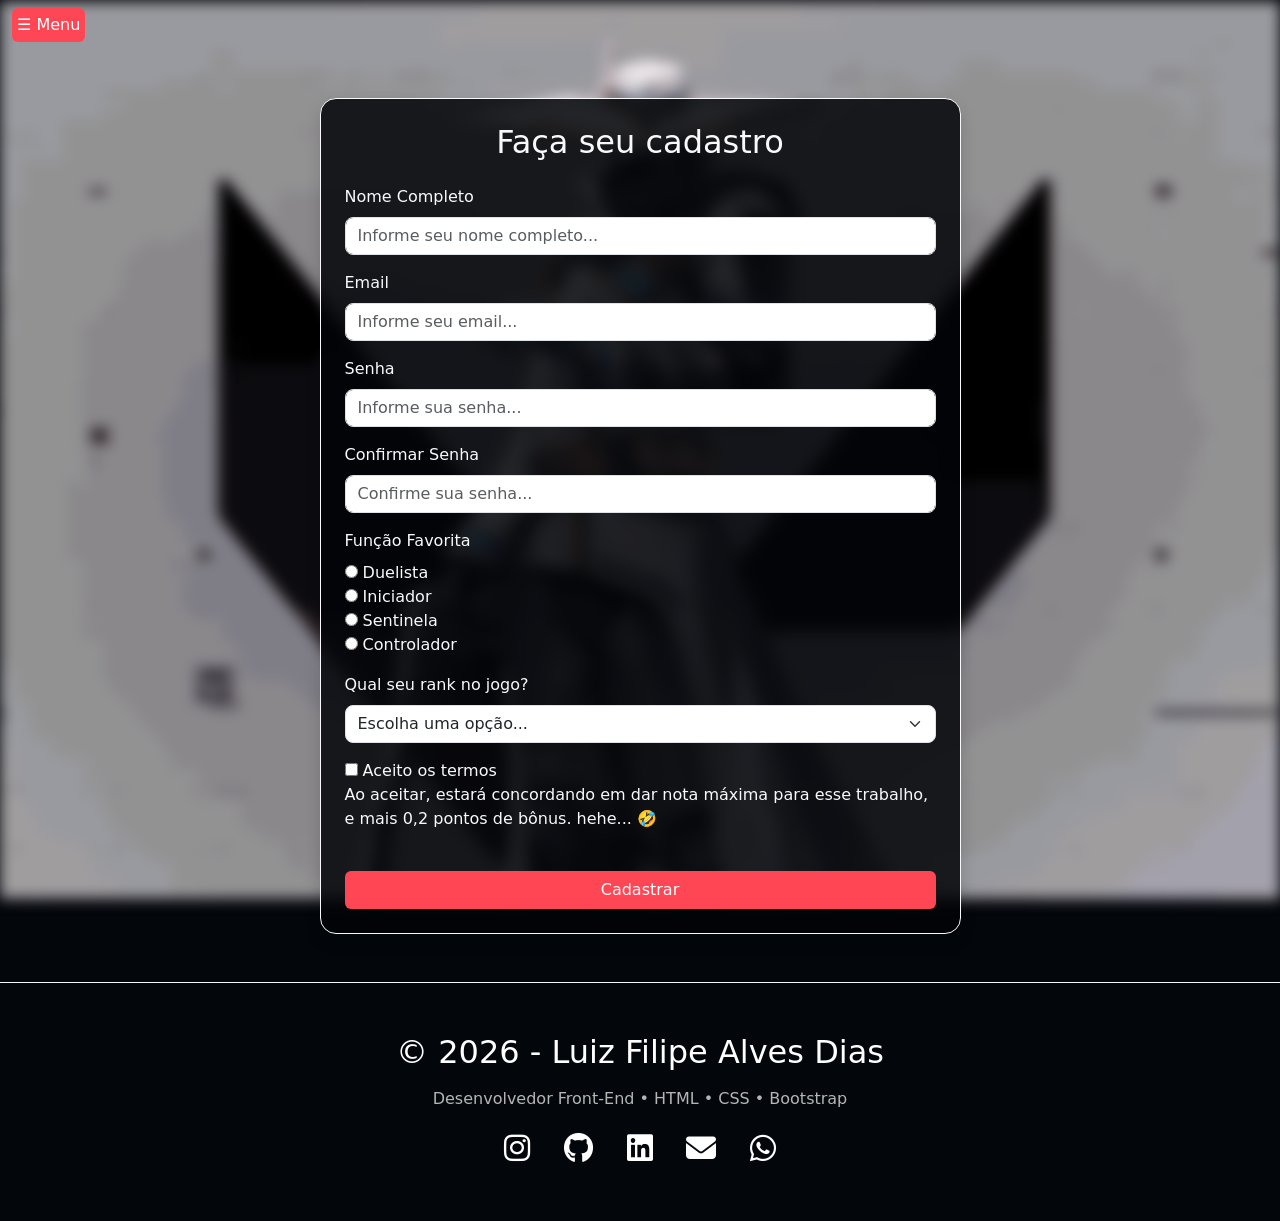
<file: cadastro.html>
<!DOCTYPE html>
<html lang="pt-br">

<head>
    <meta charset="UTF-8">
    <meta name="viewport" content="width=device-width, initial-scale=1.0">

    <title>Cadastro</title>

    <link href="https://cdn.jsdelivr.net/npm/bootstrap@5.3.8/dist/css/bootstrap.min.css" rel="stylesheet"
        integrity="sha384-sRIl4kxILFvY47J16cr9ZwB07vP4J8+LH7qKQnuqkuIAvNWLzeN8tE5YBujZqJLB" crossorigin="anonymous">
    <link rel="stylesheet" href="style.css">
</head>

<body class="bg-azulescuro">

    <div class="blurimgbody"></div>

    <!-- NAVBAR -->
    <nav class="navbar bg-transparent">
        <div class="container-fluid">
            <button class="btn btn-vermelhovl p-1" type="button" data-bs-toggle="offcanvas" data-bs-target="#menu">
                ☰ Menu
            </button>
        </div>
    </nav>

    <!-- OFFCANVAS -->
    <div class="offcanvas offcanvas-start" id="menu">

        <div class="offcanvas-header bg-azulescuro">
            <h5 class="offcanvas-title text-light">Menu</h5>
            <button type="button" class="btn-close btn-close-white" data-bs-dismiss="offcanvas"></button>
        </div>

        <div class="offcanvas-body bg-azulescuro d-flex flex-column gap-2">

            <a href="login.html" class="btn opcaomenu border-light text-light">Login</a>
            <a href="index.html" class="btn opcaomenu text-light border-light">Site Principal</a>

        </div>
    </div>

    <!-- CADASTRO -->
    <section class="container py-5">
        <div class="row justify-content-center">
            <div class="col-12 col-md-7">

                <form action="login.html" class="card shadow p-4 corform text-light border border-light rounded-4">

                    <h2 class="text-center mb-4">Faça seu cadastro</h2>

                    <!-- NOME -->
                    <label class="form-label">Nome Completo</label>
                    <input class="form-control rounded-3 mb-3" type="text" placeholder="Informe seu nome completo..."
                        required>

                    <!-- EMAIL -->
                    <label class="form-label">Email</label>
                    <input class="form-control rounded-3 mb-3" type="email" placeholder="Informe seu email..." required>

                    <!-- SENHA -->
                    <label class="form-label">Senha</label>
                    <input class="form-control rounded-3 mb-3" type="password" placeholder="Informe sua senha..."
                        required>

                    <!-- CONFIRMAR SENHA -->
                    <label class="form-label">Confirmar Senha</label>
                    <input class="form-control rounded-3 mb-3" type="password" placeholder="Confirme sua senha..."
                        required>

                    <!-- FUNÇÃO -->
                    <label class="form-label">Função Favorita</label>
                    <div class="mb-3">

                        <input type="radio" name="usuario" required> Duelista<br>
                        <input type="radio" name="usuario"> Iniciador<br>
                        <input type="radio" name="usuario"> Sentinela<br>
                        <input type="radio" name="usuario"> Controlador

                    </div>

                    <!-- RANK -->
                    <label class="form-label">Qual seu rank no jogo?</label>
                    <select class="form-select rounded-3 mb-3" required>

                        <option>Escolha uma opção...</option>
                        <option>Ferro</option>
                        <option>Bronze</option>
                        <option>Prata</option>
                        <option>Ouro</option>
                        <option>Platina</option>
                        <option>Diamante</option>
                        <option>Ascendente</option>
                        <option>Imortal</option>
                        <option>Radiante</option>

                    </select>

                    <!-- CHECKBOX -->
                    <div class="mb-4">
                        <input type="checkbox" required> Aceito os termos
                        <p>Ao aceitar, estará concordando em dar nota máxima para esse trabalho, e mais 0,2 pontos de
                            bônus. hehe... 🤣</p>
                    </div>

                    <!-- BOTÃO -->
                    <button class="btn btn-vermelhovl w-100">Cadastrar</button>

                </form>

            </div>
        </div>

        
    </section>

      <!-- FONT AWESOME -->
    <link rel="stylesheet" href="https://cdnjs.cloudflare.com/ajax/libs/font-awesome/6.5.1/css/all.min.css">

    <!-- FOOTER -->
    <footer class="footer border-top border-light">

        <h2>&copy; 2026 - Luiz Filipe Alves Dias</h2>
        <p>Desenvolvedor Front-End • HTML • CSS • Bootstrap</p>

        <div class="icones">

            <a href="https://www.instagram.com/lipewee1/" target="_blank">
                <i class="fa-brands fa-instagram"></i>
            </a>

            <a href="https://github.com/LuizAlvesDias" target="_blank">
                <i class="fa-brands fa-github"></i>
            </a>

            <a href="https://linkedin.com" target="_blank">
                <i class="fa-brands fa-linkedin"></i>
            </a>

            <a href="mailto:luiz.alves.dias@rede.ulbra.br">
                <i class="fa-solid fa-envelope"></i>
            </a>

            <a href="https://wa.me/5551920028563" target="_blank">
                <i class="fa-brands fa-whatsapp"></i>
            </a>

        </div>

    </footer>

    

    <script src="https://cdn.jsdelivr.net/npm/bootstrap@5.3.8/dist/js/bootstrap.bundle.min.js"></script>
</body>

</html>
</file>
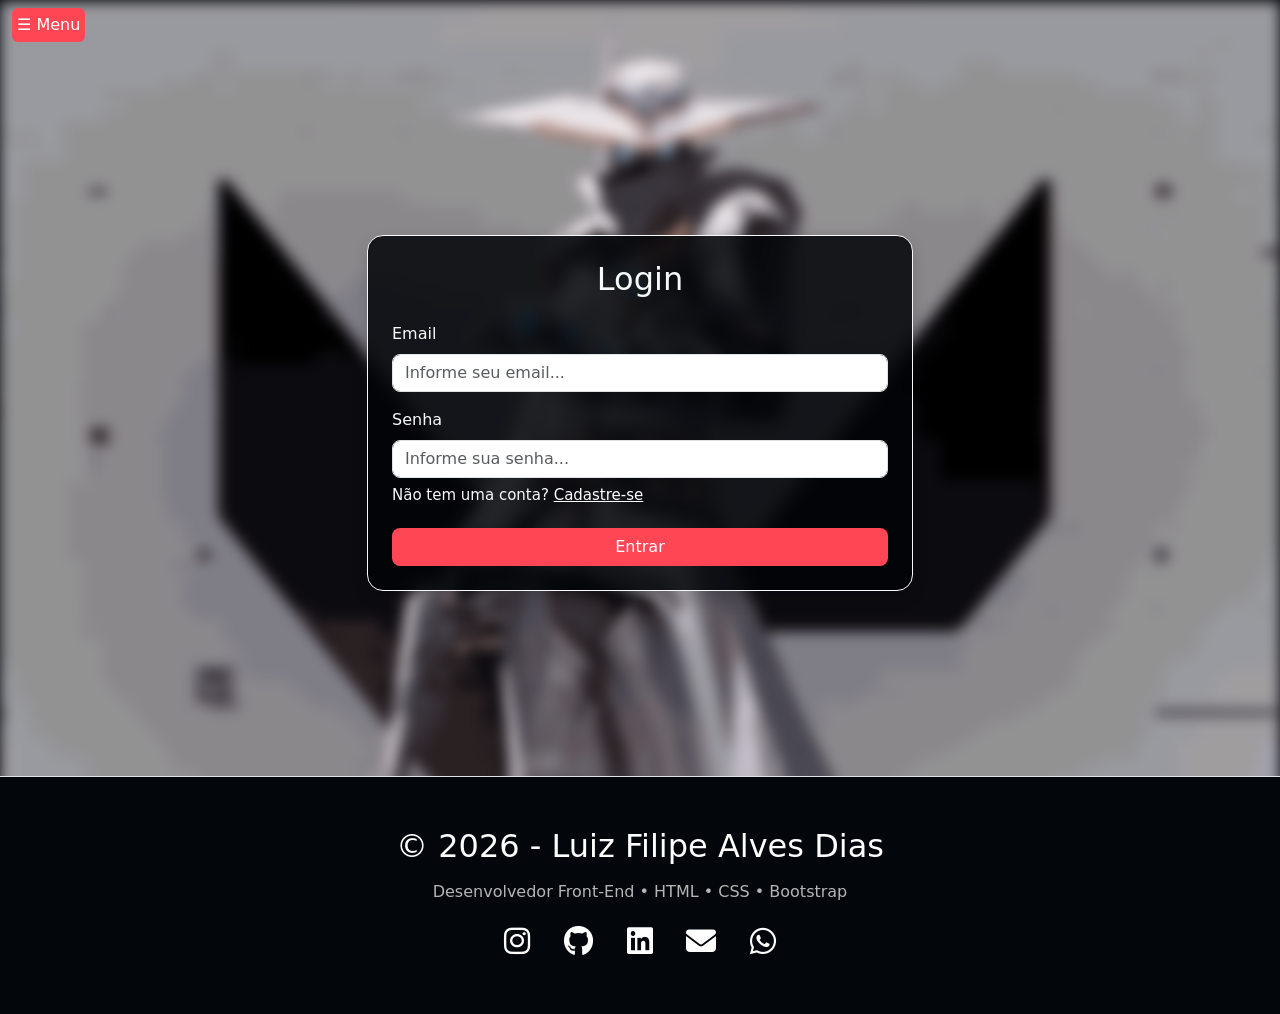
<file: login.html>
<!DOCTYPE html>
<html lang="pt-br">

<head>
    <meta charset="UTF-8">
    <meta name="viewport" content="width=device-width, initial-scale=1.0">

    <title>Login</title>

    <link href="https://cdn.jsdelivr.net/npm/bootstrap@5.3.8/dist/css/bootstrap.min.css" rel="stylesheet"
        integrity="sha384-sRIl4kxILFvY47J16cr9ZwB07vP4J8+LH7qKQnuqkuIAvNWLzeN8tE5YBujZqJLB" crossorigin="anonymous">

    <link rel="stylesheet" href="style.css">
</head>

<body class="bg-azulescuro bodyimage">

    <div class="blurimgbody"></div>

    <!-- MENU -->
    <nav class="navbar bg-transparent">
        <div class="container-fluid">

            <button class="btn btn-vermelhovl p-1" type="button" data-bs-toggle="offcanvas" data-bs-target="#menu">
                ☰ Menu
            </button>

        </div>
    </nav>

    <!-- OFFCANVAS -->
    <div class="offcanvas offcanvas-start" id="menu">

        <div class="offcanvas-header bg-azulescuro">

            <h5 class="offcanvas-title text-light">
                Menu
            </h5>

            <button type="button" class="btn-close btn-close-white" data-bs-dismiss="offcanvas"></button>

        </div>

        <div class="offcanvas-body bg-azulescuro d-flex flex-column gap-2">

            <a href="cadastro.html" class="btn opcaomenu text-light border-light">
                Cadastro
            </a>

            <a href="index.html" class="btn opcaomenu text-light border-light">
                Site Principal
            </a>

        </div>
    </div>

    <!-- LOGIN -->
    <section class="container py-5">

        <div class="row justify-content-center align-items-center" style="height: 70vh;">

            <div class="col-12 col-md-6">

                <form action="index.html" class="card shadow p-4 corform border border-light text-light rounded-4">

                    <h2 class="text-center mb-4">
                        Login
                    </h2>

                    <!-- EMAIL -->
                    <label class="form-label">
                        Email
                    </label>

                    <input class="form-control mb-3 rounded-3" type="email" placeholder="Informe seu email..." required>

                    <!-- SENHA -->
                    <label class="form-label">
                        Senha
                    </label>

                    <input class="form-control mb-2 rounded-3" type="password" placeholder="Informe sua senha..."
                        required>

                    <h2 class="text-left pt-0 mb-4" style="font-size: 15px;">
                        Não tem uma conta?
                        <a class="texto-vermelho" href="cadastro.html">Cadastre-se</a>
                    </h2>

                    <!-- BOTÃO -->
                    <button class="btn btn-vermelhovl rounded-3 w-100">
                        Entrar
                    </button>

                </form>

            </div>

        </div>

    </section>


      <!-- FONT AWESOME -->
    <link rel="stylesheet" href="https://cdnjs.cloudflare.com/ajax/libs/font-awesome/6.5.1/css/all.min.css">

    <!-- FOOTER -->
    <footer class="footer border-top border-lightr">

        <h2>&copy; 2026 - Luiz Filipe Alves Dias</h2>
        <p>Desenvolvedor Front-End • HTML • CSS • Bootstrap</p>

        <div class="icones">

            <a href="https://www.instagram.com/lipewee1/" target="_blank">
                <i class="fa-brands fa-instagram"></i>
            </a>

            <a href="https://github.com/LuizAlvesDias" target="_blank">
                <i class="fa-brands fa-github"></i>
            </a>

            <a href="https://linkedin.com" target="_blank">
                <i class="fa-brands fa-linkedin"></i>
            </a>

            <a href="mailto:luiz.alves.dias@rede.ulbra.br">
                <i class="fa-solid fa-envelope"></i>
            </a>

            <a href="https://wa.me/5551920028563" target="_blank">
                <i class="fa-brands fa-whatsapp"></i>
            </a>

        </div>

    </footer>

    <script src="https://cdn.jsdelivr.net/npm/bootstrap@5.3.8/dist/js/bootstrap.bundle.min.js"></script>
</body>

</html>
</file>
<file: style.css>
/* FUNDO DO SITE */

body {
    background-color: rgb(7, 12, 17);
    /* define a cor de fundo geral do site */
   
   
}


/* FUNDO BASE ESCURO */

.bg-azulescuro {
     background-color: rgb(3, 6, 11);
    /* aplica um azul bem escuro nos elementos */
     
}


/* FUNDO COM GIF DESFOCADO */

.blurimgbody {
    position: fixed;
    /* fixa o fundo na tela mesmo com scroll */
    width: 100%;
    /* ocupa toda a largura */
    height: 100vh;
    /* ocupa toda a altura da tela */
    background: url(Imagens_Fundos/CypherGIF.gif);
    /* imagem/GIF de fundo */
    background-size: cover;
    /* faz o GIF cobrir toda a tela */
    background-position: center;
    /* centraliza o GIF */
    filter: blur(7px);
    /* aplica desfoque na imagem */
    z-index: -1;
    /* manda o fundo para trás dos outros elementos */
}

.blurimgbodyindex {
    position: fixed;
    /* fixa o fundo na tela mesmo com scroll */
    width: 100%;
    /* ocupa toda a largura */
    height: 100vh;
    /* ocupa toda a altura da tela */
    background: url(Imagens_Fundos/ImagemFundoPrincipal.jpg);
    /* imagem de fundo */
    background-size: cover;
    /* faz o GIF cobrir toda a tela */
    background-position: center;
    /* centraliza o GIF */
    filter: blur(1px);
    /* aplica desfoque na imagem */
    z-index: -1;
    /* manda o fundo para trás dos outros elementos */
}



/* NAVBAR / MENU */

/* TEXTO DO NAVBAR */

.texto-vermelho {
    border: none;
    /* remove borda padrão */
    color: rgb(255, 255, 255);
    /* texto branco */
}

.texto-vermelho:hover {
    color: #ff4655;
    /* muda para vermelho no hover */
    transition: 0.3s;
    /* animação suave */
}


/* MENU DE AGENTES */

.menu-agentes {
    backdrop-filter: blur(5px);
    /* desfoca o fundo atrás */
    -webkit-backdrop-filter: blur(8px);
    /* compatibilidade Safari */
    background-color: rgba(2, 2, 2, 0.479);
    /* fundo escuro transparente */
    border: 1px solid rgb(255, 255, 255);
    /* borda branca */
    width: 280px;
    /* largura fixa do menu */
}


/* ITENS DO DROPDOWN */

.dropdown-item {
    color: #ffffff;
    /* texto branco */
}

.dropdown-item:hover {
    background-color: #ffffff;
    /* fundo branco no hover */
    color: rgba(255, 0, 0, 0.719);
    /* texto vermelho no hover */
}


/* OPÇÕES DO MENU */

.opcaomenu {
    background-color: rgba(0, 0, 0, 0);
    /* deixa o botão transparente */
}

.opcaomenu:hover {
    background-color: #ff1b2e;
    /* fundo branco transparente no hover */
    transition: 0.3s;
    /* animação suave */
}



/* BOTÕES */

/* BOTÃO VERMELHO PADRÃO */

.btn-vermelhovl {
    background-color: #ff4655;
    /* cor principal vermelha */
    color: #ffffff;
    /* texto branco */
}

.btn-vermelhovl:hover {
    background-color: #ff1b2e;
    /* vermelho mais escuro ao passar mouse */
    color: #ffffff;
    /* mantém texto branco */
    transition: 0.3s;
    /* animação suave */
}


/* BOTÕES DOS ÍCONES DO CARROSSEL */

.botao-icon {
    background: transparent;
    border: 2px solid #ffffff;
    border-radius: 12px;
    padding: 10px;
    transition: 0.3s;
    color: white;
    display: flex;
    flex-direction: column;
    align-items: center;
    gap: 6px;
    min-width: 90px;
}


/* HOVER DOS BOTÕES */

.botao-icon:hover {
    background-color: #ff4655;
    border-color: #ff4655;
    transform: scale(1.08);
}


/* TEXTO DOS BOTÕES */

.botao-icon span {
    font-size: 13px;
    font-weight: bold;
}



/* ÁREA DOS AGENTES */

/* IMAGEM DOS AGENTES */

.imagem-agente {
    cursor: pointer;
    /* mostra mãozinha ao passar o mouse */
    transition: 0.5s;
    /* suaviza animações */
}

.imagem-agente:hover {
    transform: scale(1.03);
    /* aumenta levemente a imagem */
    filter: brightness(1.3);
    /* deixa mais brilhante */
}


/* FORMULÁRIO */

/* FORMULÁRIO COM EFEITO VIDRO */

.corform {
    
    /* desfoca o fundo atrás do formulário */
    background-color: rgba(2, 4, 8, 0.856);
    /* fundo escuro transparente */
    backdrop-filter: blur(5px);
}



/* MODAIS */

/* FUNDO DO MODAL */

.modal-blur {
    backdrop-filter: blur(5px);
    /* desfoca o fundo atrás do modal */
    -webkit-backdrop-filter: blur(8px);
    /* compatibilidade Safari */
    background-color: rgba(2, 4, 8, 0.146);
    /* escurece fundo */
}


/* CAIXA DO MODAL */

.modal-content {
    background: rgba(4, 7, 12, 0.689) !important;
    /* fundo transparente */
    backdrop-filter: blur(18px);
    /* efeito vidro forte */
    -webkit-backdrop-filter: blur(18px);
    /* compatibilidade Safari */
    border: 1px solid rgb(255, 255, 255);
    /* borda branca */
    border-radius: 20px;
    /* bordas arredondadas */
}



/* TÍTULOS */

/* TÍTULO DAS FUNÇÕES */

.titulo-funcao {
    background-color: #ff4655;
    /* fundo vermelho */
    height: 35px;
    /* altura fixa */
    align-items: center;
    /* centraliza verticalmente */
    display: flex;
    /* ativa flexbox */
    justify-content: left;
    /* alinha à esquerda */
    gap: 10px;
    /* espaço entre elementos */
    padding-left: 15px;
    /* espaço interno à esquerda */
    color: #ffffff;
    /* texto branco */
    font-size: 20px;
    /* tamanho do texto */
}


/* ÍCONE DO TÍTULO */

.titulo-funcao img {
    width: 20px;
    /* tamanho do ícone */
}



/* CARROSSEL */

/* TRANSIÇÃO DO CARROSSEL */

.carousel-item {
    transition: transform 1.5s ease, opacity 1.5s ease;
}




/* EFEITO DOS SLIDES */

.carousel-item-next,
.carousel-item-prev {
    opacity: 0;
    transform: translateX(30px);
}


/* ITEM ATIVO */

.carousel-item.active {
    opacity: 1;

    transform: translateX(0);
}


/* CARROSSEL DOS MODAIS */

.CarouselMODAL {
    transition: transform 0s;
}



/* FOOTER */

.footer {
    background-color: rgba(3, 6, 11);
    /* fundo escuro transparente */
    color: white;
    /* texto branco */
    text-align: center;
    /* centraliza texto */
    padding: 50px 20px;
    /* espaçamento interno */
    
   
}


/* TEXTO DO FOOTER */

.footer p {
    color: rgb(181, 181, 181);
    /* cinza claro */
    margin: 15px 0;
    /* espaço em cima e embaixo */
}


/* ÍCONES DO FOOTER */

.icones a {
    color: white;
    /* cor dos ícones */
    font-size: 30px;
    /* tamanho dos ícones */
    margin: 12px;
    /* espaço entre eles */
    text-decoration: none;
    /* remove sublinhado */
    transition: 0.3s;
    /* animação suave */
}


/* HOVER DOS ÍCONES */

.icones a:hover {
    color: #ff4655;
    /* muda para vermelho no hover */
}
</file>
